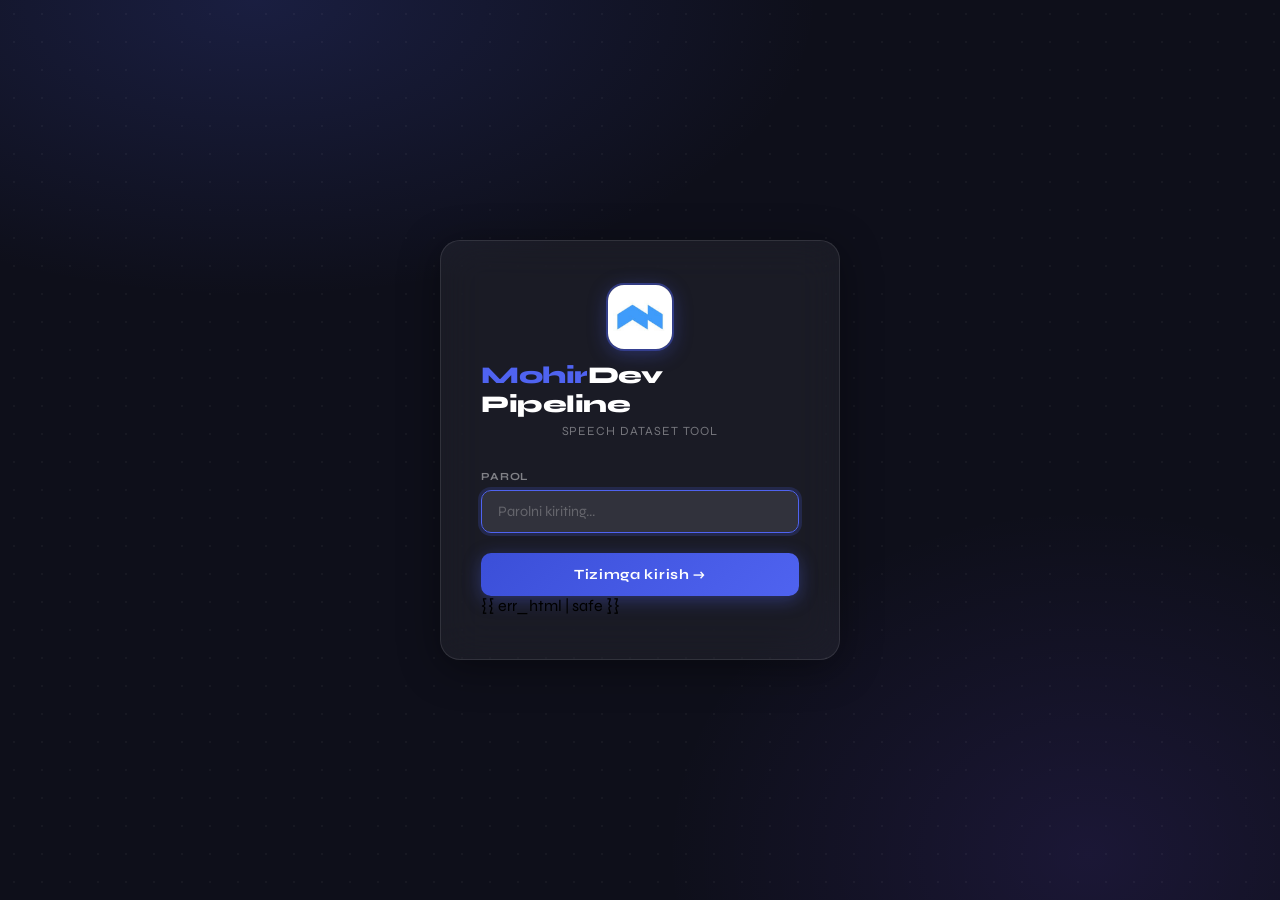
<file: templates/login.html>
<!DOCTYPE html>
<html lang="uz">
<head>
<meta charset="UTF-8">
<meta name="viewport" content="width=device-width,initial-scale=1">
<title>MohirDev Pipeline — Kirish</title>
<link href="https://fonts.googleapis.com/css2?family=Syne:wght@400;600;700;800&display=swap" rel="stylesheet">
<style>
  *{box-sizing:border-box;margin:0;padding:0}
  body{
    min-height:100vh;
    font-family:'Syne',sans-serif;
    display:flex;align-items:center;justify-content:center;
    background:#0E0F1A;
    background-image:
      radial-gradient(ellipse 80% 60% at 20% 0%,rgba(79,99,240,.18) 0%,transparent 55%),
      radial-gradient(ellipse 60% 70% at 85% 95%,rgba(120,80,255,.12) 0%,transparent 55%);
  }
  body::before{
    content:'';position:fixed;inset:0;pointer-events:none;
    background-image:radial-gradient(circle,rgba(255,255,255,.04) 1px,transparent 1px);
    background-size:28px 28px;
  }
  .card{
    position:relative;z-index:1;
    background:rgba(255,255,255,.05);
    border:1px solid rgba(255,255,255,.1);
    backdrop-filter:blur(20px);
    border-radius:20px;
    padding:44px 40px;
    width:100%;max-width:400px;
    box-shadow:0 8px 40px rgba(0,0,0,.4);
  }
  .logo-wrap{display:flex;flex-direction:column;align-items:center;margin-bottom:32px;gap:12px;}
  .logo-wrap img{width:64px;height:64px;border-radius:16px;
    box-shadow:0 0 0 2px rgba(79,99,240,.4),0 4px 20px rgba(79,99,240,.35);}
  .brand{font-size:1.5rem;font-weight:800;color:#fff;letter-spacing:-.02em;}
  .brand span{color:#4F63F0;}
  .subtitle{font-size:.78rem;color:rgba(255,255,255,.4);letter-spacing:.08em;text-transform:uppercase;}
  label{display:block;font-size:.68rem;font-weight:700;color:rgba(255,255,255,.45);
    text-transform:uppercase;letter-spacing:.08em;margin-bottom:7px;}
  .input-wrap{position:relative;margin-bottom:20px;}
  input[type=password]{
    width:100%;padding:12px 16px;
    background:rgba(255,255,255,.07);
    border:1.5px solid rgba(255,255,255,.12);
    border-radius:10px;
    color:#fff;font-family:'Syne',sans-serif;font-size:.9rem;
    outline:none;transition:.18s;
    caret-color:#4F63F0;
  }
  input[type=password]:focus{border-color:#4F63F0;box-shadow:0 0 0 3px rgba(79,99,240,.18);background:rgba(255,255,255,.1);}
  input[type=password]::placeholder{color:rgba(255,255,255,.25);}
  button{
    width:100%;padding:13px;
    background:linear-gradient(135deg,#3B4FD8,#4F63F0);
    color:#fff;border:none;border-radius:10px;
    font-family:'Syne',sans-serif;font-size:.88rem;font-weight:700;
    letter-spacing:.05em;cursor:pointer;
    box-shadow:0 4px 18px rgba(79,99,240,.35);
    transition:all .18s;
  }
  button:hover{transform:translateY(-1px);box-shadow:0 6px 24px rgba(79,99,240,.5);}
  button:active{transform:translateY(0);}
  .err{margin-top:14px;padding:10px 14px;
    background:rgba(196,32,60,.12);border:1px solid rgba(196,32,60,.3);
    border-radius:8px;color:#ff6b85;font-size:.78rem;text-align:center;}
</style>
</head>
<body>
<div class="card">
  <div class="logo-wrap">
    <img src="/static/img/logo.png" alt="MohirDev">
    <div>
      <div class="brand"><span>Mohir</span>Dev Pipeline</div>
      <div class="subtitle" style="text-align:center;margin-top:4px;">Speech Dataset Tool</div>
    </div>
  </div>
  <form method="post">
    <label>Parol</label>
    <div class="input-wrap">
      <input type="password" name="password" placeholder="Parolni kiriting..." autofocus>
    </div>
    <button type="submit">Tizimga kirish &rarr;</button>
    {{ err_html | safe }}
  </form>
</div>
</body>
</html>
</file>
